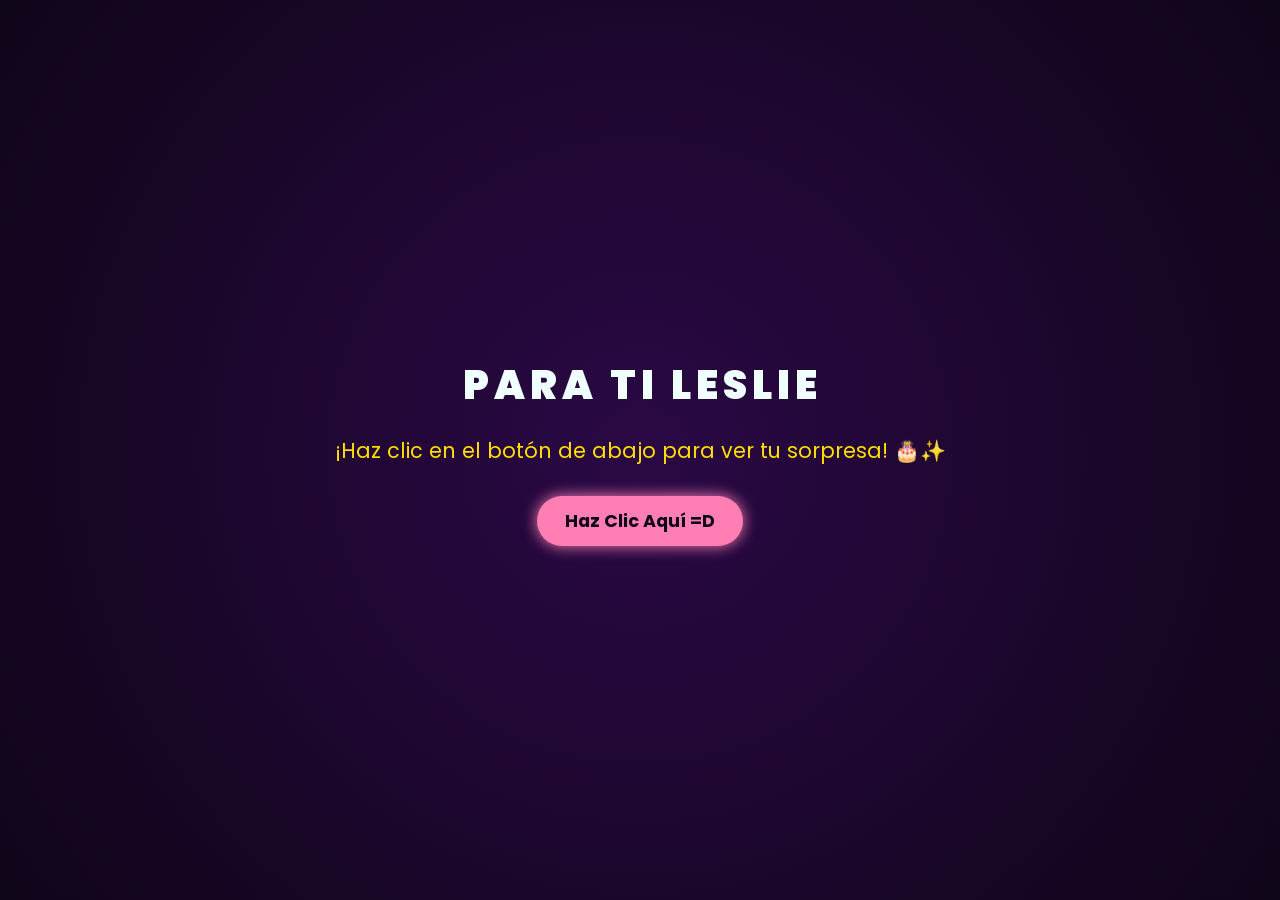
<file: index.html>
<!DOCTYPE html>
<html lang="es">
<head>
    <meta charset="UTF-8">
    <meta name="viewport" content="width=device-width, initial-scale=1.0">
    <link rel="stylesheet" href="css/style.css">
         <style>
        .greetings {
            font-size: 2.5em;
        }
    </style>
    <title>¡Una Sorpresa Para Ti!</title>
</head>
<body>
    <div class="greetings">
        
        <span>P</span><span>A</span><span>R</span><span>A</span>
        &nbsp;
        <span>T</span><span>I</span>
        &nbsp;
        <span>L</span><span>E</span><span>S</span><span>L</span><span>I</span><span>E</span>
         
    </div>
    <div class="description">
        <span>¡Haz clic en el botón de abajo para ver tu sorpresa! 🎂✨</span>
    </div>
    <div class="button">
        <button>
            <a href="FELIZ_CUMPLEAÑOS.html">Haz Clic Aquí =D</a>
        </button>
    </div>
</body>
</html>
</file>
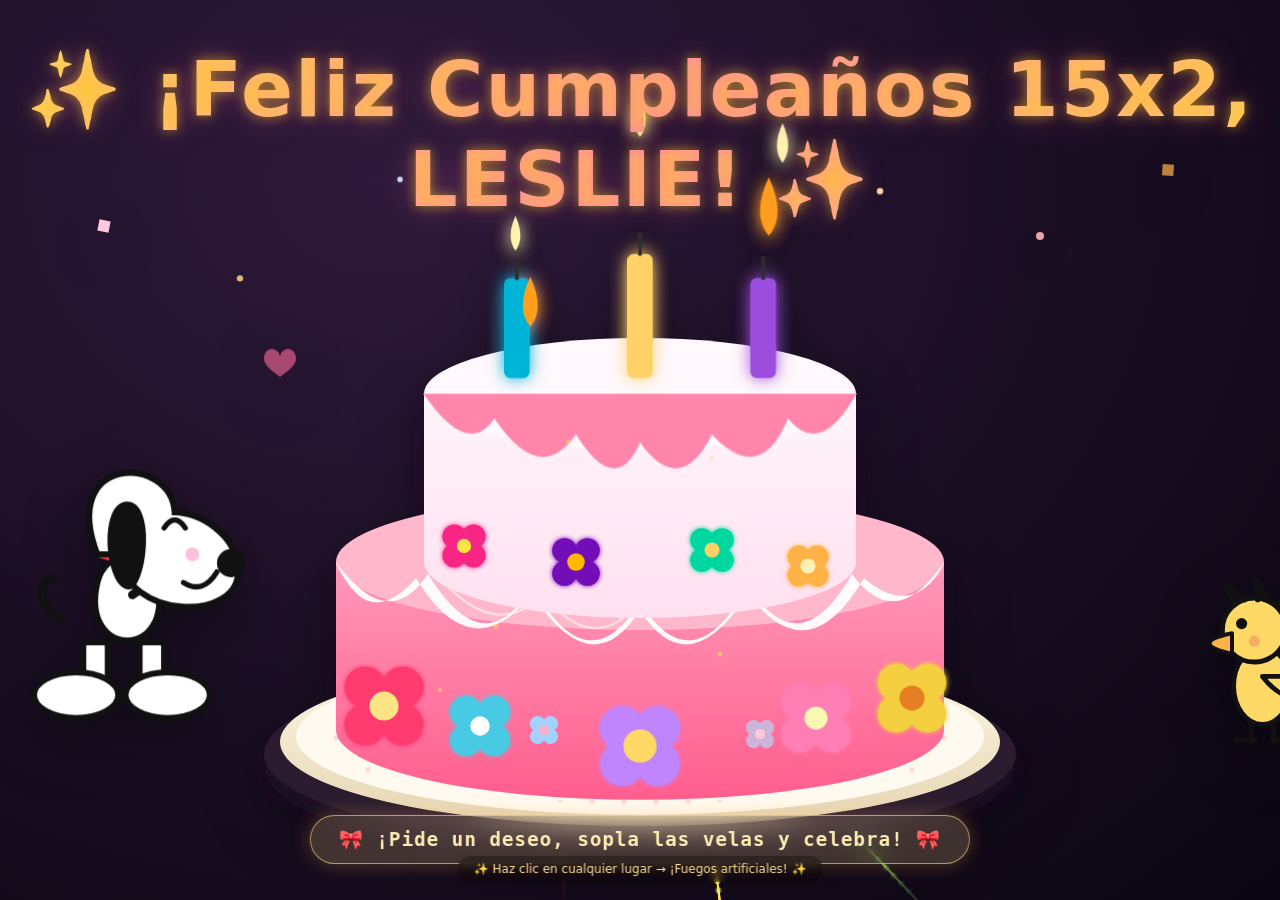
<file: FELIZ_CUMPLEAÑOS.html>
<!DOCTYPE html>
<html lang="es">
<head>
    <meta charset="UTF-8">
    <meta name="viewport" content="width=device-width, initial-scale=1.0, viewport-fit=cover">
    <title>🎂 ¡Feliz Cumpleaños 15x2, Leslie! 🎉</title>
    <style>
        * {
            margin: 0;
            padding: 0;
            box-sizing: border-box;
            user-select: none;
        }

        body {
            min-height: 100vh;
            background: radial-gradient(ellipse at 30% 20%, #2e1a3a, #0a0510);
            display: flex;
            align-items: center;
            justify-content: center;
            font-family: 'Segoe UI', 'Poppins', system-ui, -apple-system, 'Montserrat', sans-serif;
            overflow: hidden;
            position: relative;
            touch-action: pan-y pinch-zoom;
        }

        /* Canvas de fuegos artificiales (interactivo) */
        #fireworks-canvas {
            position: fixed;
            top: 0;
            left: 0;
            width: 100%;
            height: 100%;
            display: block;
            pointer-events: auto;
            z-index: 2;
        }

        /* Contenedor principal del SVG centrado */
        .cake-stage {
            position: relative;
            z-index: 10;
            width: 100%;
            max-width: 1500px;
            margin: 0 auto;
            display: flex;
            justify-content: center;
            align-items: flex-end;
            pointer-events: none;
        }

        svg {
            display: block;
            width: 100%;
            height: auto;
            filter: drop-shadow(0 20px 30px rgba(0,0,0,0.4));
        }

        /* Título principal flotante */
        .birthday-title {
            position: fixed;
            top: 5%;
            left: 0;
            width: 100%;
            text-align: center;
            pointer-events: none;
            z-index: 20;
            animation: floatTitle 3s ease-in-out infinite;
        }

        .birthday-title h1 {
            font-size: clamp(2.2rem, 8vw, 4.8rem);
            font-weight: 900;
            background: linear-gradient(135deg, #FFD966, #FF88B5, #FFD966);
            -webkit-background-clip: text;
            background-clip: text;
            color: transparent;
            text-shadow: 0 0 12px rgba(255, 215, 0, 0.5), 0 0 30px rgba(255, 105, 180, 0.4);
            letter-spacing: 2px;
        }

        /* Cinta interactiva inferior */
        .wish-ribbon {
            position: fixed;
            bottom: 4%;
            left: 50%;
            transform: translateX(-50%);
            background: rgba(255, 220, 150, 0.2);
            backdrop-filter: blur(12px);
            padding: 12px 28px;
            border-radius: 60px;
            color: #FFECB3;
            font-weight: bold;
            font-size: clamp(0.9rem, 3.5vw, 1.2rem);
            border: 1px solid rgba(255, 220, 120, 0.6);
            box-shadow: 0 0 20px rgba(255, 180, 80, 0.3);
            z-index: 20;
            pointer-events: none;
            white-space: nowrap;
            animation: bounceRibbon 2s infinite;
            font-family: monospace;
            letter-spacing: 1px;
        }

        .hint-click {
            position: fixed;
            bottom: 2%;
            left: 50%;
            transform: translateX(-50%);
            background: rgba(0,0,0,0.3);
            border-radius: 100px;
            padding: 6px 16px;
            font-size: 0.75rem;
            color: #ffdd99;
            backdrop-filter: blur(4px);
            z-index: 20;
            pointer-events: none;
            white-space: nowrap;
            font-weight: 500;
        }

        @keyframes floatTitle {
            0% { transform: translateY(0px); }
            50% { transform: translateY(-8px); }
            100% { transform: translateY(0px); }
        }

        @keyframes bounceRibbon {
            0%, 100% { transform: translateX(-50%) translateY(0); }
            50% { transform: translateX(-50%) translateY(-6px); }
        }

        @media (max-width: 650px) {
            .wish-ribbon { white-space: normal; width: 85%; text-align: center; padding: 8px 16px; font-size: 0.8rem; bottom: 6%; }
            .hint-click { bottom: 12px; font-size: 0.65rem; }
            .birthday-title { top: 2%; }
        }

        @media (max-height: 700px) {
            .cake-stage { transform: scale(0.92); transition: transform 0.2s; }
        }
    </style>
</head>
<body>

    <canvas id="fireworks-canvas"></canvas>

    <div class="birthday-title">
        <h1>✨ ¡Feliz Cumpleaños 15x2, LESLIE! ✨</h1>
    </div>

    <div class="cake-stage">
        <svg viewBox="0 0 1600 1000" preserveAspectRatio="xMidYMid meet">
            <defs>
                <!-- Filtros de brillo y sombra -->
                <filter id="glowCandle" x="-50%" y="-50%" width="200%" height="200%">
                    <feGaussianBlur stdDeviation="10" result="blur"/>
                    <feMerge>
                        <feMergeNode in="blur"/>
                        <feMergeNode in="SourceGraphic"/>
                    </feMerge>
                </filter>
                <filter id="pastelShadow" x="-10%" y="-10%" width="130%" height="130%">
                    <feDropShadow dx="0" dy="18" stdDeviation="12" flood-color="#2b0f2e" flood-opacity="0.5"/>
                </filter>
                <filter id="flowerGlow" x="-30%" y="-30%" width="160%" height="160%">
                    <feGaussianBlur stdDeviation="3" result="softglow"/>
                    <feMerge>
                        <feMergeNode in="softglow"/>
                        <feMergeNode in="SourceGraphic"/>
                    </feMerge>
                </filter>
                <!-- Degradados -->
                <linearGradient id="cakeGradBottom" x1="0%" y1="0%" x2="0%" y2="100%">
                    <stop offset="0%" stop-color="#ff98b9"/>
                    <stop offset="100%" stop-color="#ff5e8e"/>
                </linearGradient>
                <linearGradient id="cakeGradTop" x1="0%" y1="0%" x2="0%" y2="100%">
                    <stop offset="0%" stop-color="#fff5fb"/>
                    <stop offset="100%" stop-color="#ffe0f0"/>
                </linearGradient>
                <linearGradient id="plateGrad" x1="0%" y1="0%" x2="0%" y2="100%">
                    <stop offset="0%" stop-color="#fef9e6"/>
                    <stop offset="100%" stop-color="#e6d5b3"/>
                </linearGradient>
                <pattern id="dotsPattern" width="40" height="40" patternUnits="userSpaceOnUse">
                    <circle cx="20" cy="20" r="3" fill="#ffb3c6" opacity="0.5"/>
                    <circle cx="0" cy="0" r="2" fill="#ffd966" opacity="0.4"/>
                </pattern>
            </defs>

            <!-- ================= PLATO / BASE ================= -->
            <g filter="url(#pastelShadow)">
                <!-- Plato inferior elegante -->
                <ellipse cx="800" cy="880" rx="470" ry="115" fill="#2a1b2e"/>
                <ellipse cx="800" cy="865" rx="450" ry="105" fill="url(#plateGrad)"/>
                <ellipse cx="800" cy="858" rx="430" ry="98" fill="#fffaf0"/>
                <ellipse cx="800" cy="858" rx="400" ry="85" fill="url(#dotsPattern)"/>

                <!-- PISO INFERIOR: pastel rosa intenso -->
                <path d="M420,640 L420,850 A370,85 0 0,0 1180,850 L1180,640 Z" fill="url(#cakeGradBottom)"/>
                <ellipse cx="800" cy="640" rx="380" ry="85" fill="#ffb7cb"/>
                <!-- Glaseado cremoso derretido (blanco con brillo) -->
                <path d="M420,640 Q485,730 535,655 Q605,770 665,670 Q735,795 800,690 Q865,795 935,670 Q1000,770 1065,655 Q1120,730 1180,640 
                         C1180,640 1150,720 1080,660 Q1010,780 935,680 Q860,795 800,700 Q740,795 665,680 Q590,775 520,660 Q460,730 420,640 Z" 
                      fill="#ffffff" opacity="0.95"/>
                <path d="M550,660 Q620,740 680,680 Q740,760 800,690" stroke="#fff8e7" stroke-width="3" fill="none" opacity="0.6"/>

                <!-- PISO SUPERIOR: blanco cremoso -->
                <path d="M530,430 L530,640 A270,70 0 0,0 1070,640 L1070,430 Z" fill="url(#cakeGradTop)"/>
                <ellipse cx="800" cy="430" rx="270" ry="70" fill="#fff8fc"/>
                <!-- Glaseado derretido superior rosa chicle -->
                <path d="M530,430 Q585,510 618,460 Q675,545 720,480 Q770,560 800,490 Q850,560 890,480 Q950,545 985,460 Q1025,510 1070,430 Z" 
                      fill="#ff85aa" stroke="#ffa5c2" stroke-width="1.5"/>
                
                <!-- DETALLE DE CHISPAS DORADAS -->
                <g opacity="0.7">
                    <circle cx="620" cy="720" r="2.5" fill="#FFD966" filter="url(#flowerGlow)"/>
                    <circle cx="900" cy="755" r="3" fill="#FFD966"/>
                    <circle cx="710" cy="490" r="2.5" fill="#FFD966"/>
                    <circle cx="890" cy="510" r="2" fill="#FFD966"/>
                    <circle cx="1050" cy="810" r="2.5" fill="#FFD966"/>
                    <circle cx="550" cy="800" r="2.5" fill="#FFD966"/>
                </g>

                <!-- ================= FLORES DECORATIVAS (MUCHAS FLORES HERMOSAS) ================= -->
                <g filter="url(#flowerGlow)">
                    <!-- Flor rosa fucsia izquierda -->
                    <g transform="translate(480, 820) scale(1.3)">
                        <circle cx="-18" cy="-18" r="20" fill="#ff3b6f"/><circle cx="18" cy="-18" r="20" fill="#ff3b6f"/>
                        <circle cx="-18" cy="18" r="20" fill="#ff3b6f"/><circle cx="18" cy="18" r="20" fill="#ff3b6f"/>
                        <circle cx="0" cy="0" r="14" fill="#FFE484"/>
                    </g>
                    <!-- Flor celeste -->
                    <g transform="translate(600, 845) scale(1.1)">
                        <circle cx="-16" cy="-16" r="18" fill="#48cae4"/><circle cx="16" cy="-16" r="18" fill="#48cae4"/>
                        <circle cx="-16" cy="16" r="18" fill="#48cae4"/><circle cx="16" cy="16" r="18" fill="#48cae4"/>
                        <circle cx="0" cy="0" r="11" fill="#ffffff"/>
                    </g>
                    <!-- Flor morada central enorme -->
                    <g transform="translate(800, 870) scale(1.6)">
                        <circle cx="-14" cy="-14" r="17" fill="#c084fc"/><circle cx="14" cy="-14" r="17" fill="#c084fc"/>
                        <circle cx="-14" cy="14" r="17" fill="#c084fc"/><circle cx="14" cy="14" r="17" fill="#c084fc"/>
                        <circle cx="0" cy="0" r="13" fill="#FFD966"/>
                    </g>
                    <!-- Flor rojo coral derecha base -->
                    <g transform="translate(1020, 835) scale(1.2)">
                        <circle cx="-17" cy="-17" r="19" fill="#ff7eb3"/><circle cx="17" cy="-17" r="19" fill="#ff7eb3"/>
                        <circle cx="-17" cy="17" r="19" fill="#ff7eb3"/><circle cx="17" cy="17" r="19" fill="#ff7eb3"/>
                        <circle cx="0" cy="0" r="12" fill="#f9f9b2"/>
                    </g>
                    <!-- Flor dorada base extrema derecha -->
                    <g transform="translate(1140, 810) scale(1.3)">
                        <circle cx="-15" cy="-15" r="18" fill="#f4d03f"/><circle cx="15" cy="-15" r="18" fill="#f4d03f"/>
                        <circle cx="-15" cy="15" r="18" fill="#f4d03f"/><circle cx="15" cy="15" r="18" fill="#f4d03f"/>
                        <circle cx="0" cy="0" r="12" fill="#e67e22"/>
                    </g>
                </g>

                <!-- Flores en el piso superior -->
                <g filter="url(#flowerGlow)">
                    <g transform="translate(580, 620) scale(1)">
                        <circle cx="-12" cy="-12" r="15" fill="#f72585"/><circle cx="12" cy="-12" r="15" fill="#f72585"/>
                        <circle cx="-12" cy="12" r="15" fill="#f72585"/><circle cx="12" cy="12" r="15" fill="#f72585"/>
                        <circle cx="0" cy="0" r="9" fill="#fee440"/>
                    </g>
                    <g transform="translate(720, 640) scale(1.1)">
                        <circle cx="-13" cy="-13" r="14" fill="#7209b7"/><circle cx="13" cy="-13" r="14" fill="#7209b7"/>
                        <circle cx="-13" cy="13" r="14" fill="#7209b7"/><circle cx="13" cy="13" r="14" fill="#7209b7"/>
                        <circle cx="0" cy="0" r="10" fill="#ffb703"/>
                    </g>
                    <g transform="translate(890, 625) scale(1.05)">
                        <circle cx="-12" cy="-12" r="14" fill="#06d6a0"/><circle cx="12" cy="-12" r="14" fill="#06d6a0"/>
                        <circle cx="-12" cy="12" r="14" fill="#06d6a0"/><circle cx="12" cy="12" r="14" fill="#06d6a0"/>
                        <circle cx="0" cy="0" r="9" fill="#ffd166"/>
                    </g>
                    <g transform="translate(1010, 645) scale(0.95)">
                        <circle cx="-12" cy="-12" r="15" fill="#ffb347"/><circle cx="12" cy="-12" r="15" fill="#ffb347"/>
                        <circle cx="-12" cy="12" r="15" fill="#ffb347"/><circle cx="12" cy="12" r="15" fill="#ffb347"/>
                        <circle cx="0" cy="0" r="10" fill="#fff0b5"/>
                    </g>
                </g>

                <!-- Flores pequeñas en el frente -->
                <g>
                    <g transform="translate(680, 850) scale(0.8)">
                        <circle cx="-10" cy="-10" r="12" fill="#a2d2ff"/><circle cx="10" cy="-10" r="12" fill="#a2d2ff"/>
                        <circle cx="-10" cy="10" r="12" fill="#a2d2ff"/><circle cx="10" cy="10" r="12" fill="#a2d2ff"/>
                        <circle cx="0" cy="0" r="8" fill="#ffafcc"/>
                    </g>
                    <g transform="translate(950, 855) scale(0.8)">
                        <circle cx="-10" cy="-10" r="12" fill="#cdb4db"/><circle cx="10" cy="-10" r="12" fill="#cdb4db"/>
                        <circle cx="-10" cy="10" r="12" fill="#cdb4db"/><circle cx="10" cy="10" r="12" fill="#cdb4db"/>
                        <circle cx="0" cy="0" r="8" fill="#ffc8dd"/>
                    </g>
                </g>

                <!-- ================= VELAS MÁGICAS ================= -->
                <g filter="url(#glowCandle)">
                    <rect x="630" y="285" width="32" height="125" rx="8" fill="#00b4d8"/>
                    <line x1="646" y1="285" x2="646" y2="260" stroke="#2d2d2d" stroke-width="5" stroke-linecap="round"/>
                    <path class="flame" d="M646,195 Q667,240 646,265 Q625,240 646,195" fill="#ff9f1c"/>
                    <path class="flame" d="M646,215 Q658,242 646,258 Q634,242 646,215" fill="#fff3b0"/>

                    <rect x="784" y="255" width="32" height="155" rx="8" fill="#ffd166"/>
                    <line x1="800" y1="255" x2="800" y2="230" stroke="#2d2d2d" stroke-width="5" stroke-linecap="round"/>
                    <path class="flame" d="M800,165 Q822,210 800,238 Q778,210 800,165" fill="#ff9f1c"/>
                    <path class="flame" d="M800,188 Q812,215 800,232 Q788,215 800,188" fill="#fff3b0"/>

                    <rect x="938" y="285" width="32" height="125" rx="8" fill="#9d4edd"/>
                    <line x1="954" y1="285" x2="954" y2="260" stroke="#2d2d2d" stroke-width="5" stroke-linecap="round"/>
                    <path class="flame" d="M954,195 Q975,240 954,265 Q933,240 954,195" fill="#ff9f1c"/>
                    <path class="flame" d="M954,215 Q966,242 954,258 Q942,242 954,215" fill="#fff3b0"/>
                </g>
            </g>

            <!-- ================= SNOOPY A LA IZQUIERDA DEL PASTEL (FUERA DEL PASTEL, AL SUELO) ================= -->
            <g transform="translate(60, 780) scale(2.2)" class="snoopy">
                <!-- Cola -->
                <path d="M 8,-30 Q -12,-45 2,-55" stroke="#111" stroke-width="4.5" fill="none" stroke-linecap="round"/>
                <!-- Piernas -->
                <rect x="20" y="-18" width="14" height="32" fill="#fff" stroke="#111" stroke-width="3.5" rx="2"/>
                <rect x="52" y="-18" width="14" height="32" fill="#fff" stroke="#111" stroke-width="3.5" rx="2"/>
                <!-- Zapatos -->
                <ellipse cx="16" cy="12" rx="24" ry="13" fill="#fff" stroke="#111" stroke-width="3.5"/>
                <ellipse cx="68" cy="12" rx="24" ry="13" fill="#fff" stroke="#111" stroke-width="3.5"/>
                <!-- Cuerpo -->
                <path d="M 28,-52 C 18,-8 72,-8 62,-52 C 57,-72 33,-72 28,-52 Z" fill="#fff" stroke="#111" stroke-width="3.5" stroke-linejoin="round"/>
                <!-- Brazo levantado saludando -->
                <path d="M 48,-45 Q 75,-65 85,-42" stroke="#111" stroke-width="5" fill="none" stroke-linecap="round"/>
                <!-- Collar rojo -->
                <path d="M 30,-70 L 64,-60" stroke="#e63946" stroke-width="8" stroke-linecap="round"/>
                <!-- Cabeza -->
                <path d="M 28,-68 C 6,-125 70,-125 72,-92 C 85,-92 108,-80 108,-58 C 108,-30 45,-30 40,-68 Z" fill="#fff" stroke="#111" stroke-width="3.5"/>
                <!-- Oreja negra -->
                <path d="M 45,-98 C 28,-98 32,-48 46,-48 C 56,-48 62,-98 45,-98 Z" fill="#111"/>
                <!-- Nariz -->
                <circle cx="104" cy="-63" r="8" fill="#111"/>
                <!-- Ojo -->
                <path d="M 66,-83 Q 72,-92 78,-83" stroke="#111" stroke-width="3" fill="none" stroke-linecap="round"/>
                <!-- Sonrisa -->
                <path d="M 77,-52 Q 88,-45 96,-58" stroke="#111" stroke-width="3" fill="none" stroke-linecap="round"/>
                <!-- Cachete -->
                <circle cx="82" cy="-68" r="4" fill="#ff99c8" opacity="0.6"/>
            </g>

            <!-- ================= WOODSTOCK A LA DERECHA DEL PASTEL (FUERA DEL PASTEL, AL SUELO) ================= -->
            <g transform="translate(1480, 795) scale(2.0)" class="woodstock">
                <!-- Patitas -->
                <line x1="42" y1="12" x2="42" y2="34" stroke="#111" stroke-width="3.5" stroke-linecap="round"/>
                <line x1="56" y1="12" x2="56" y2="34" stroke="#111" stroke-width="3.5" stroke-linecap="round"/>
                <line x1="32" y1="34" x2="44" y2="34" stroke="#111" stroke-width="3" stroke-linecap="round"/>
                <line x1="56" y1="34" x2="68" y2="34" stroke="#111" stroke-width="3" stroke-linecap="round"/>
                <!-- Colita -->
                <path d="M 68,-12 Q 86,-22 80,-4" stroke="#111" stroke-width="3" fill="none" stroke-linecap="round"/>
                <!-- Cuerpo -->
                <ellipse cx="49" cy="0" rx="18" ry="24" fill="#FFD966" stroke="#111" stroke-width="3"/>
                <!-- Ala -->
                <path d="M 49,-6 Q 68,18 78,-6 Z" fill="#FFD966" stroke="#111" stroke-width="3" stroke-linejoin="round"/>
                <!-- Cabeza -->
                <circle cx="44" cy="-35" r="20" fill="#FFD966" stroke="#111" stroke-width="3"/>
                <!-- Cresta (pelo) -->
                <path d="M 32,-52 Q 18,-72 38,-54 M 46,-54 Q 42,-78 52,-54 M 58,-50 Q 74,-68 63,-42" 
                      fill="none" stroke="#111" stroke-width="3.5" stroke-linecap="round"/>
                <!-- Ojo -->
                <circle cx="36" cy="-39" r="3.5" fill="#111"/>
                <!-- Pico -->
                <path d="M 30,-33 Q 2,-27 30,-20 Z" fill="#FFB347" stroke="#111" stroke-width="2.5" stroke-linejoin="round"/>
                <!-- Mejilla -->
                <circle cx="44" cy="-28" r="3.5" fill="#F4A261" opacity="0.8"/>
            </g>

            <!-- Estrellitas y confeti mágico flotando alrededor del pastel -->
            <g>
                <circle cx="300" cy="300" r="4" fill="#FFE484" opacity="0.8">
                    <animate attributeName="cy" values="300;280;300" dur="3s" repeatCount="indefinite"/>
                </circle>
                <circle cx="1300" cy="250" r="5" fill="#FFB3BA" opacity="0.9">
                    <animate attributeName="cy" values="250;230;250" dur="2.5s" repeatCount="indefinite"/>
                </circle>
                <circle cx="500" cy="180" r="3.5" fill="#C4E0FF">
                    <animate attributeName="cy" values="180;160;180" dur="2s" repeatCount="indefinite"/>
                </circle>
                <circle cx="1100" cy="190" r="4" fill="#FFD6A5">
                    <animate attributeName="cy" values="190;170;190" dur="3.2s" repeatCount="indefinite"/>
                </circle>
                <path d="M 1450 150 L 1460 140 L 1470 150 L 1460 160 Z" fill="#FFB347" opacity="0.7">
                    <animateTransform attributeName="transform" type="rotate" values="0 1460 150;360 1460 150" dur="8s" repeatCount="indefinite"/>
                </path>
                <path d="M 120 220 L 130 210 L 140 220 L 130 230 Z" fill="#FFC8DD">
                    <animateTransform attributeName="transform" type="rotate" values="0 130 220;360 130 220" dur="7s" repeatCount="indefinite"/>
                </path>
                <!-- Corazones flotando -->
                <path d="M 350 400 C 350 395 345 390 340 390 C 333 390 330 397 330 402 C 330 410 340 418 350 425 C 360 418 370 410 370 402 C 370 397 367 390 360 390 C 355 390 350 395 350 400 Z" fill="#ff6b9d" opacity="0.6" transform="scale(0.6)">
                    <animateTransform attributeName="transform" type="translate" values="0,0; 0,-30; 0,0" dur="4s" repeatCount="indefinite"/>
                </path>
            </g>
        </svg>
    </div>

    <div class="wish-ribbon">🎀 ¡Pide un deseo, sopla las velas y celebra! 🎀</div>
    <div class="hint-click">✨ Haz clic en cualquier lugar → ¡Fuegos artificiales! ✨</div>

    <script>
        (function() {
            const canvas = document.getElementById('fireworks-canvas');
            const ctx = canvas.getContext('2d');
            let width, height, dpr;
            
            function resizeCanvas() {
                dpr = Math.min(window.devicePixelRatio || 1, 2);
                width = canvas.width = window.innerWidth * dpr;
                height = canvas.height = window.innerHeight * dpr;
                canvas.style.width = window.innerWidth + 'px';
                canvas.style.height = window.innerHeight + 'px';
            }
            window.addEventListener('resize', resizeCanvas);
            resizeCanvas();

            const gravity = 0.03;
            const friction = 0.985;
            let rockets = [];
            let particles = [];
            
            function random(min, max) { return min + Math.random() * (max - min); }
            function hslColor(h, s, l, a) { return `hsla(${h}, ${s}%, ${l}%, ${a})`; }
            
            function launchFirework() {
                const x0 = random(width * 0.2, width * 0.8);
                const y0 = height;
                const targetX = random(width * 0.2, width * 0.8);
                const targetY = random(height * 0.15, height * 0.45);
                const angle = Math.atan2(targetY - y0, targetX - x0);
                const speed = random(9, 13);
                rockets.push({
                    x: x0, y: y0, vx: Math.cos(angle) * speed, vy: Math.sin(angle) * speed,
                    colorHue: Math.floor(random(0, 360)), targetY: targetY
                });
            }
            
            function explodeParticles(x, y, baseHue) {
                const particleCount = 280;
                for (let i = 0; i < particleCount; i++) {
                    const angle = random(0, Math.PI * 2);
                    const speed = random(2, 8);
                    particles.push({
                        x: x, y: y,
                        vx: Math.cos(angle) * speed,
                        vy: Math.sin(angle) * speed,
                        life: random(1.0, 1.8),
                        hue: baseHue + random(-25, 25)
                    });
                }
            }
            
            function updateFireworks() {
                ctx.globalCompositeOperation = 'destination-out';
                ctx.fillStyle = 'rgba(0,0,0,0.3)';
                ctx.fillRect(0, 0, width, height);
                ctx.globalCompositeOperation = 'lighter';
                
                for (let i = rockets.length-1; i >= 0; i--) {
                    const r = rockets[i];
                    r.vy += gravity;
                    r.x += r.vx;
                    r.y += r.vy;
                    ctx.beginPath();
                    ctx.arc(r.x, r.y, 3.2 * dpr, 0, Math.PI*2);
                    ctx.fillStyle = hslColor(r.colorHue, 100, 60, 1);
                    ctx.fill();
                    ctx.beginPath();
                    ctx.moveTo(r.x, r.y);
                    ctx.lineTo(r.x - r.vx * 3, r.y - r.vy * 3);
                    ctx.strokeStyle = hslColor(r.colorHue, 100, 65, 0.7);
                    ctx.lineWidth = 2.2 * dpr;
                    ctx.stroke();
                    
                    if (r.y <= r.targetY || r.vy >= 0.5) {
                        explodeParticles(r.x, r.y, r.colorHue);
                        rockets.splice(i,1);
                    }
                }
                
                for (let i=particles.length-1; i>=0; i--) {
                    const p = particles[i];
                    p.vx *= friction;
                    p.vy = p.vy * friction + gravity * 0.45;
                    p.x += p.vx;
                    p.y += p.vy;
                    p.life -= 0.012;
                    if (p.life <= 0) { particles.splice(i,1); continue; }
                    ctx.beginPath();
                    ctx.arc(p.x, p.y, 2.8 * dpr * (p.life / 1.5), 0, Math.PI*2);
                    ctx.fillStyle = hslColor(p.hue, 100, 65, Math.min(p.life, 1.0));
                    ctx.fill();
                }
                requestAnimationFrame(updateFireworks);
            }
            
            function startBursts() {
                launchFirework();
                setTimeout(() => launchFirework(), 200);
                setTimeout(() => launchFirework(), 450);
                setTimeout(() => launchFirework(), 700);
                setTimeout(() => launchFirework(), 950);
            }
            
            canvas.addEventListener('click', (e) => { startBursts(); });
            canvas.addEventListener('touchstart', (e) => { e.preventDefault(); startBursts(); });
            
            updateFireworks();
            setTimeout(startBursts, 500);
            
            // Animación de flamas
            const flames = document.querySelectorAll('.flame');
            if(flames.length) {
                setInterval(() => {
                    flames.forEach(flame => {
                        const scaleVal = 0.85 + Math.random() * 0.5;
                        flame.style.transform = `scale(${scaleVal}) translateY(${Math.random() * 4 - 2}px)`;
                        flame.style.transformOrigin = 'center bottom';
                    });
                }, 150);
            }
        })();
    </script>
</body>
</html>
</file>
<file: css/style.css>
@import url('https://fonts.googleapis.com/css2?family=Poppins:wght@500;900&display=swap');
* { font-family: 'Poppins', sans-serif; box-sizing: border-box; }
body {
    color: azure; width: 100%; height: 100vh; margin: 0;
    display: flex; flex-direction: column; align-items: center; justify-content: center;
    background: radial-gradient(circle, #2a0845 0%, #0f0518 100%); overflow: hidden;
}
.greetings {
    font-size: 4.5rem; font-weight: 900; text-align: center; margin-bottom: 20px;
    display: flex; flex-wrap: wrap; justify-content: center; gap: 5px;
}
.greetings > span { animation: glow 2.5s ease-in-out infinite; }
@keyframes glow {
    0%, 100% { color: #fff; text-shadow: 0 0 12px #ff7eb3, 0 0 50px #ff7eb3, 0 0 100px #ffdf00; }
    10%, 90% { color: #4a3b5c; text-shadow: none; }
}
.greetings > span:nth-child(2) { animation-delay: .1s; }
.greetings > span:nth-child(3) { animation-delay: .2s; }
.greetings > span:nth-child(4) { animation-delay: .3s; }
.greetings > span:nth-child(5) { animation-delay: .4s; }
.greetings > span:nth-child(6) { animation-delay: .5s; }
.greetings > span:nth-child(7) { animation-delay: .6s; }
.greetings > span:nth-child(8) { animation-delay: .7s; }
.greetings > span:nth-child(9) { animation-delay: .8s; }
.greetings > span:nth-child(10) { animation-delay: .9s; }
.greetings > span:nth-child(11) { animation-delay: 1s; }
.greetings > span:nth-child(12) { animation-delay: 1.1s; }

.description { font-size: 1.3rem; margin-bottom: 30px; color: #ffdf00; text-align: center; padding: 0 15px; }
.button button {
    background-color: #ff7eb3; border: none; padding: 12px 28px; cursor: pointer;
    border-radius: 50px; box-shadow: 0 0 15px #ff7eb3; transition: all 0.3s ease-in-out;
}
.button button:hover { transform: scale(1.05); box-shadow: 0 0 25px #ffdf00; background-color: #ffdf00; }
.button button a { text-decoration: none; font-size: 1.1rem; font-weight: bold; color: #0f0518; display:block; width:100%; height:100%;}
@media screen and (max-width: 600px) {
    .greetings { font-size: 2.8rem; } .description { font-size: 1rem; }
}
</file>
